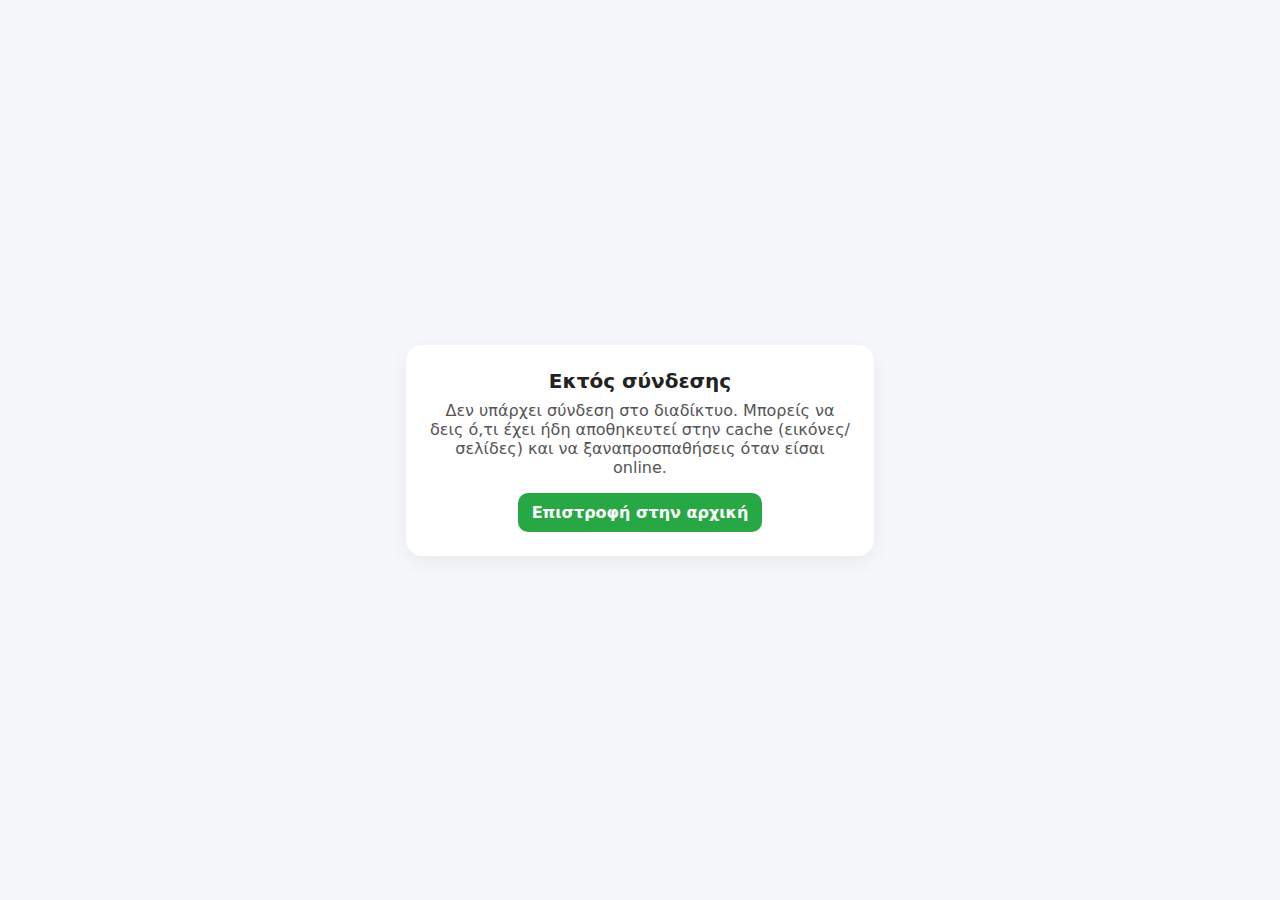
<file: offine.html>
<!DOCTYPE html>
<html lang="el">
<head>
  <meta charset="utf-8">
  <meta name="viewport" content="width=device-width,initial-scale=1">
  <title>Offline • Pet SOS Finder</title>
  <style>
    body{font-family:system-ui,-apple-system,Segoe UI,Roboto,Ubuntu;display:flex;align-items:center;justify-content:center;min-height:100vh;background:#f5f7fb;color:#222;margin:0}
    .card{background:#fff;border-radius:16px;box-shadow:0 6px 20px rgba(0,0,0,.06);padding:24px;max-width:420px;text-align:center}
    h1{font-size:20px;margin:0 0 8px}
    p{color:#555;margin:0 0 16px}
    .btn{display:inline-block;background:#28a745;color:#fff;border:none;border-radius:10px;padding:10px 14px;font-weight:600;text-decoration:none}
  </style>
</head>
<body>
  <div class="card">
    <h1>Εκτός σύνδεσης</h1>
    <p>Δεν υπάρχει σύνδεση στο διαδίκτυο. Μπορείς να δεις ό,τι έχει ήδη αποθηκευτεί στην cache (εικόνες/σελίδες) και να ξαναπροσπαθήσεις όταν είσαι online.</p>
    <a href="/" class="btn">Επιστροφή στην αρχική</a>
  </div>
</body>
</html>
</file>
